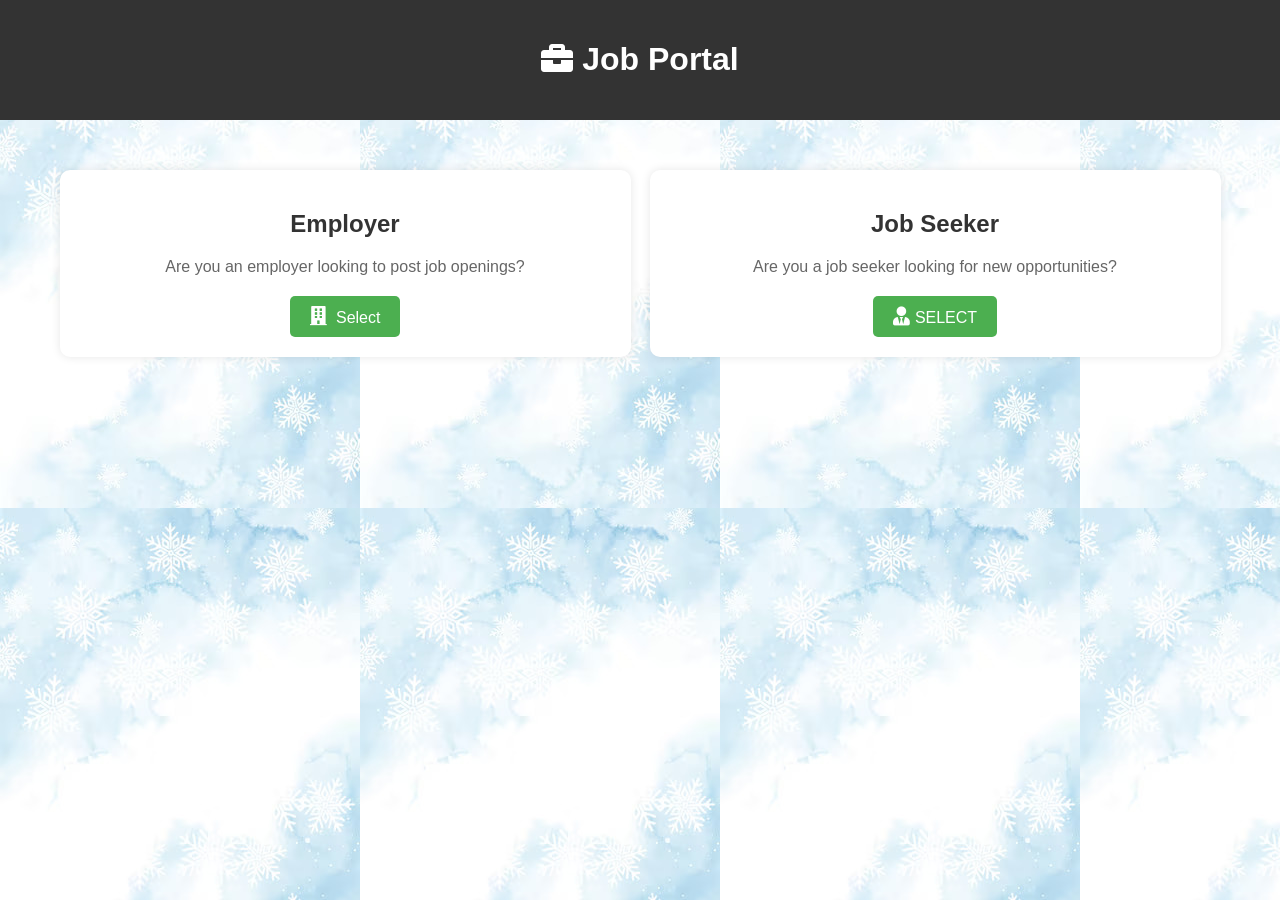
<file: index.html>
<!DOCTYPE html>
<html lang="en">
<head>
  <meta charset="UTF-8">
  <meta name="viewport" content="width=device-width, initial-scale=1.0">
  <title>Job Portal</title>
  <link rel="stylesheet" href="styles.css">
  <!-- Add a link to Font Awesome for icons -->
  <link rel="stylesheet" href="https://cdnjs.cloudflare.cxom/ajax/libs/font-awesome/5.15.3/css/all.min.css">
</head>
<body>

  <header>
    <h1><i class="fas fa-briefcase"></i> Job Portal</h1>
  </header>

  <section class="card-container">
    <div class="card" id="employerSelection">
      <h2>Employer</h2>
      <p>Are you an employer looking to post job openings?</p>
      <a href="employer.html"><i class="fas fa-building"></i> Select</a>
    </div>

    <div class="card" id="jobSeekerSelection">
      <h2>Job Seeker</h2>
      <p>Are you a job seeker looking for new opportunities?</p>
      <a href="jobseeker.html"><i class="fas fa-user-tie"></i>SELECT </a>
      
    </div>
  </section>

</body>
</html>
</file>
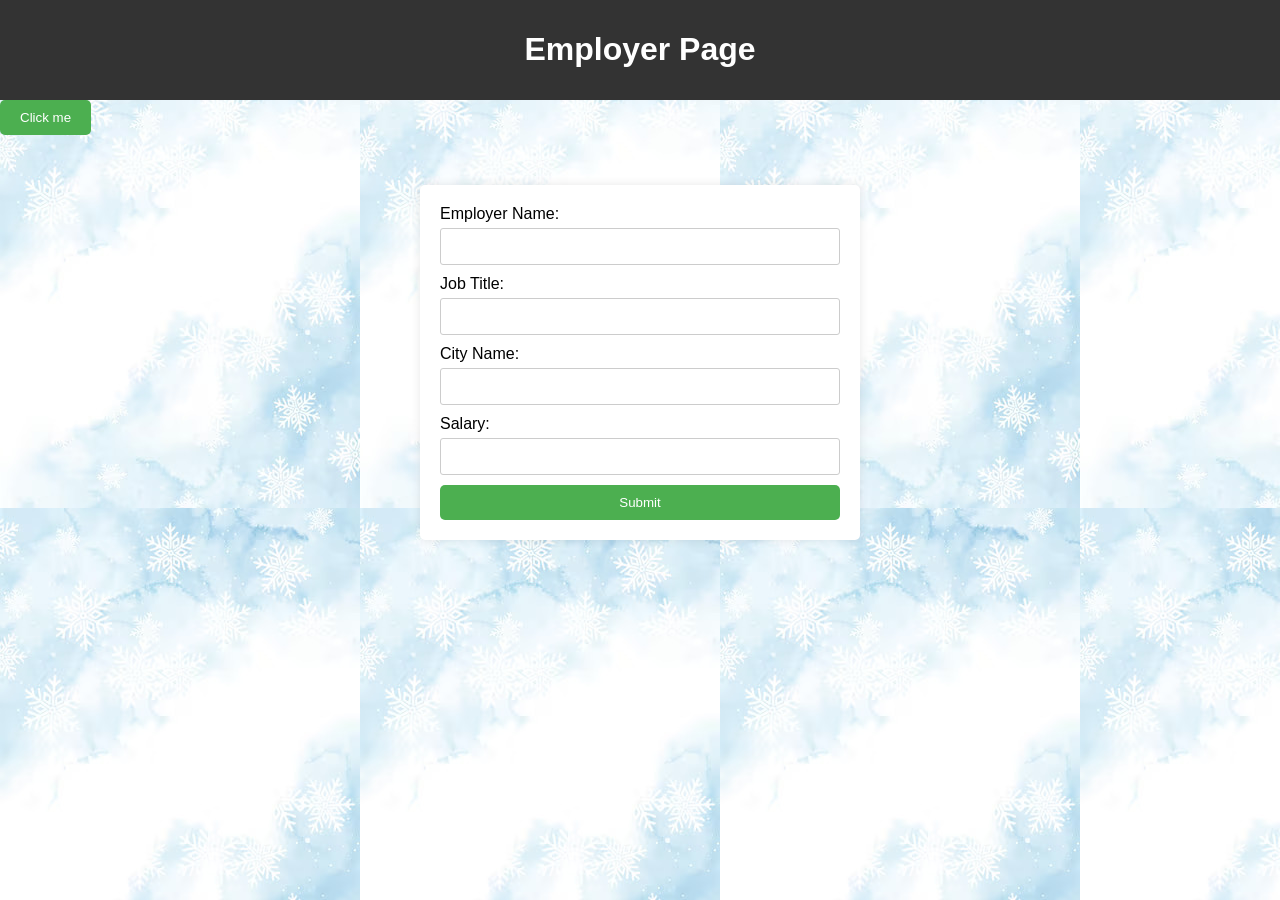
<file: employer.html>
<!DOCTYPE html>
<html lang="en">
<head>
  <meta charset="UTF-8">
  <meta name="viewport" content="width=device-width, initial-scale=1.0">
  <title>Employer Page</title>
  <link rel="stylesheet" href="employer.css">
</head>
<body>

  <header>
    <h1>Employer Page</h1>
  </header>
<!-- Example for a div with a background image -->
<div class="icon-background"></div>

<!-- Example for a button with a background image -->
<button class="button-icon">Click me</button>

  <section class="form-container">
    <form id="employerForm">
      <label for="employerName">Employer Name:</label>
      <input type="text" id="employerName" name="employerName" required>

      <label for="jobTitle">Job Title:</label>
      <input type="text" id="jobTitle" name="jobTitle" required>

      <label for="address">City Name:</label>
      <input type="text" id="workType" name="workType" required>

      <label for="salary">Salary:</label>
      <input type="text" id="salary" name="salary" required>

      <button type="button" onclick="submitEmployerForm()">Submit</button>
    </form>
  </section>
<script>employer.js</script>
</body>
</html>
</file>
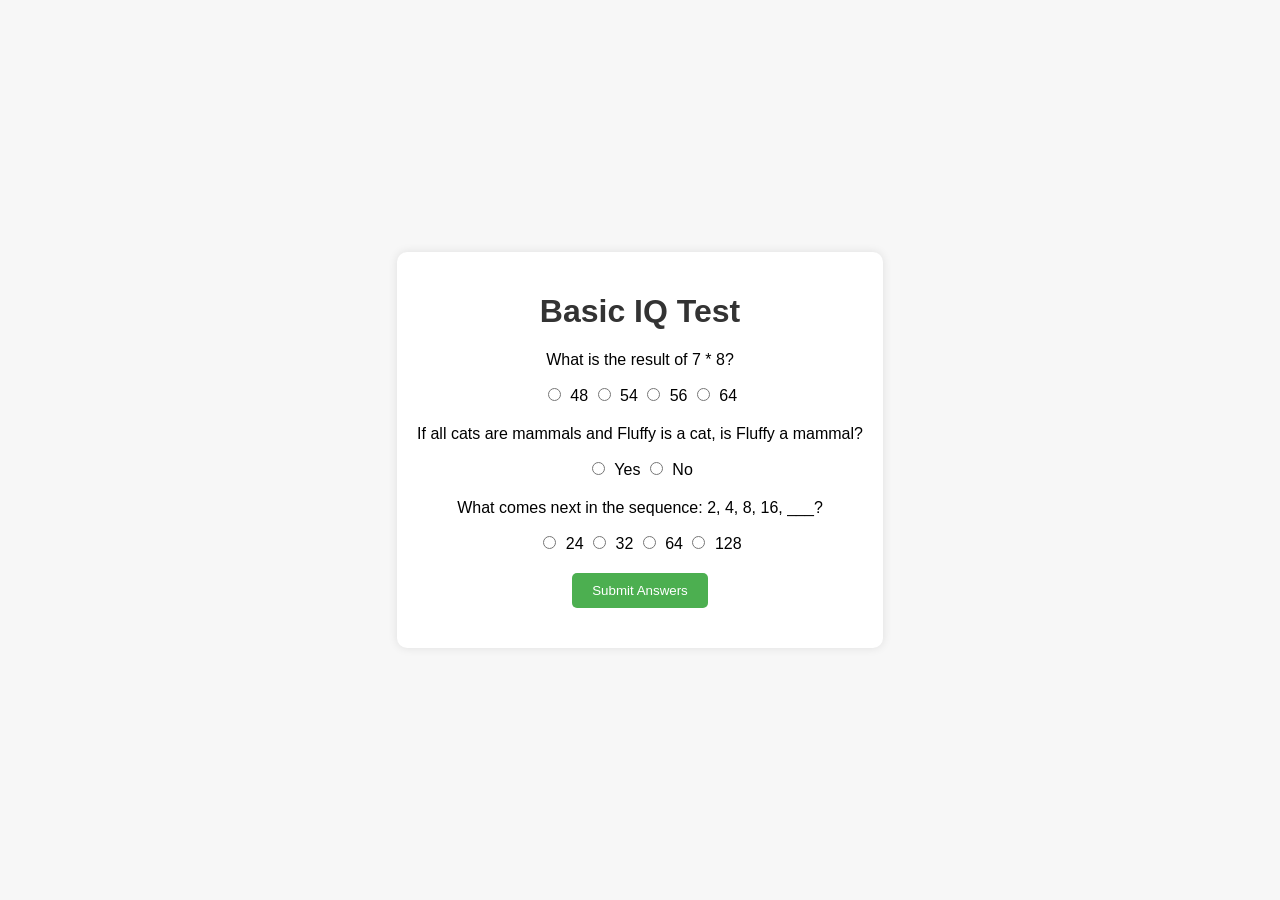
<file: iq.html>
<!DOCTYPE html>
<html lang="en">
<head>
    <meta charset="UTF-8">
    <meta name="viewport" content="width=device-width, initial-scale=1.0">
    <title>Basic IQ Test</title>
    <style>
        body {
            font-family: 'Arial', sans-serif;
            background-color: #f7f7f7;
            margin: 0;
            padding: 0;
            display: flex;
            justify-content: center;
            align-items: center;
            height: 100vh;
        }

        #quiz-container {
            text-align: center;
            background-color: #ffffff;
            padding: 20px;
            border-radius: 10px;
            box-shadow: 0 0 10px rgba(0, 0, 0, 0.1);
        }

        h1 {
            color: #333333;
        }

        .question {
            margin-bottom: 20px;
        }

        input[type="radio"] {
            margin-right: 5px;
        }

        button {
            background-color: #4caf50;
            color: #fff;
            padding: 10px 20px;
            border: none;
            border-radius: 5px;
            cursor: pointer;
            transition: background-color 0.3s;
        }

        button:hover {
            background-color: #45a049;
        }

        #result {
            margin-top: 20px;
            font-weight: bold;
            color: #333333;
        }
    </style>
</head>
<body>

<div id="quiz-container">
    <h1>Basic IQ Test</h1>
    <div class="question" id="question1">
        <p>What is the result of 7 * 8?</p>
        <input type="radio" name="q1" value="48"> 48
        <input type="radio" name="q1" value="54"> 54
        <input type="radio" name="q1" value="56"> 56
        <input type="radio" name="q1" value="64"> 64
    </div>

    <div class="question" id="question2">
        <p>If all cats are mammals and Fluffy is a cat, is Fluffy a mammal?</p>
        <input type="radio" name="q2" value="yes"> Yes
        <input type="radio" name="q2" value="no"> No
    </div>

    <div class="question" id="question3">
        <p>What comes next in the sequence: 2, 4, 8, 16, ___?</p>
        <input type="radio" name="q3" value="24"> 24
        <input type="radio" name="q3" value="32"> 32
        <input type="radio" name="q3" value="64"> 64
        <input type="radio" name="q3" value="128"> 128
    </div>

    <button onclick="calculateScore()">Submit Answers</button>

    <div id="result"></div>
</div>

<script>
    function calculateScore() {
        var score = 0;

        // Question 1
        var q1Answer = document.querySelector('input[name="q1"]:checked');
        if (q1Answer && q1Answer.value === "56") {
            score++;
        }

        // Question 2
        var q2Answer = document.querySelector('input[name="q2"]:checked');
        if (q2Answer && q2Answer.value === "yes") {
            score++;
        }

        // Question 3
        var q3Answer = document.querySelector('input[name="q3"]:checked');
        if (q3Answer && q3Answer.value === "32") {
            score++;
        }

        // Display result
        var resultContainer = document.getElementById("result");
        resultContainer.innerHTML = "You scored " + score + " out of 3.";
    }
</script>

</body>
</html>
</file>
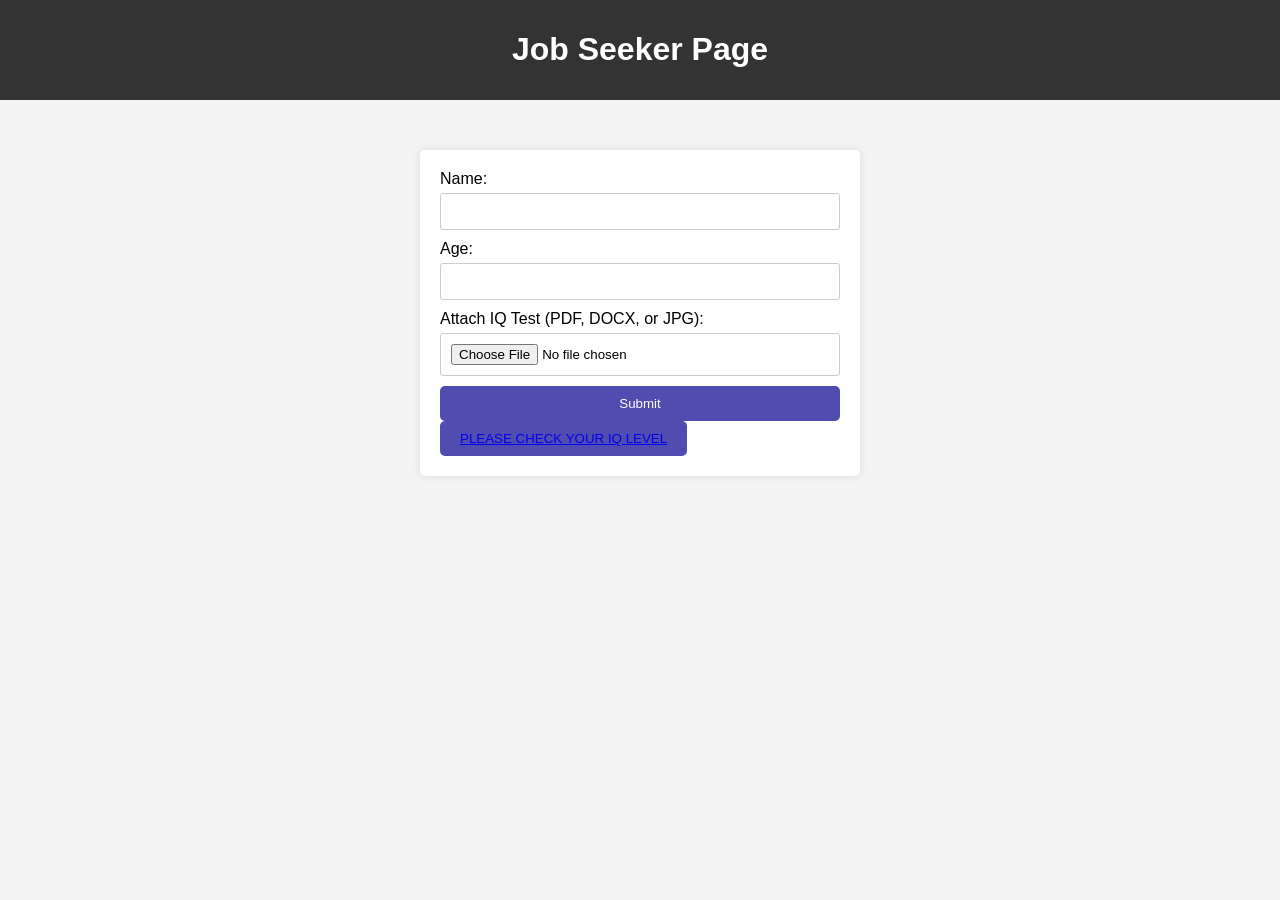
<file: jobseeker.html>
<!DOCTYPE html>
<html lang="en">
<head>
  <meta charset="UTF-8">
  <meta name="viewport" content="width=device-width, initial-scale=1.0">
  <title>Job Seeker Page</title>
  <link rel="stylesheet" href="jobseeker.css">
</head>
<body>

  <header>
    <h1>Job Seeker Page</h1>
  </header>

  <section class="form-container">
    <form id="jobSeekerForm">
      <label for="jobSeekerName">Name:</label>
      <input type="text" id="jobSeekerName" name="jobSeekerName" required>

      <label for="jobSeekerAge">Age:</label>
      <input type="number" id="jobSeekerAge" name="jobSeekerAge" required>

      <label for="iqTest">Attach IQ Test (PDF, DOCX, or JPG):</label>
      <input type="file" id="iqTest" name="iqTest" accept=".pdf, .docx, .jpg" required>

      <button type="button" onclick="submitJobSeekerForm()">Submit</button>
    </form>
   <button><a href="iq.html"><i class="fas fa-user-tie"></i> PLEASE CHECK YOUR IQ LEVEL</a></button>

  </section>

</body>
</html>
</file>
<file: styles.css>
body {
  font-family: 'Segoe UI', Tahoma, Geneva, Verdana, sans-serif;
  margin: 0;
  padding: 0;
  background-color: #f4f4f4;
  background-image: url('back.jpg');
}

header {
  background-color: #333;
  color: #fff;
  text-align: center;
  padding: 20px;
}

.card-container {
  display: flex;
  justify-content: space-around;
  align-items: center;
  margin: 50px;
}

.card {
  text-align: center;
  background-color: #fff;
  padding: 20px;
  border-radius: 10px;
  box-shadow: 0 0 10px rgba(0, 0, 0, 0.1);
  width: 45%;
  transition: box-shadow 0.3s;
}

.card:hover {
  box-shadow: 0 0 15px rgba(0, 0, 0, 0.2);
}

.card h2 {
  color: #333;
}

.card p {
  color: #666;
  margin-bottom: 20px;
}

.card a {
  display: inline-block;
  background-color: #4caf50;
  color: #fff;
  padding: 10px 20px;
  text-decoration: none;
  border-radius: 5px;
  transition: background-color 0.3s;
}

.card a:hover {
  background-color: #45a049;
}

/* Add some spacing and styling for icons */
.card i {
  margin-right: 5px;
  font-size: 1.2em;
}
</file>
<file: employer.css>
body {
    font-family: Arial, sans-serif;
    margin: 0;
    padding: 0;
    background-color: #f4f4f4;
    background-image: url('back.jpg');
  }
  
  header {
    background-color: #333;
    color: #fff;
    text-align: center;
    padding: 10px;
  }
  
  .form-container {
    max-width: 400px;
    margin: 50px auto;
    background-color: #fff;
    padding: 20px;
    border-radius: 5px;
    box-shadow: 0 0 10px rgba(0, 0, 0, 0.1);
  }
  
  form {
    display: flex;
    flex-direction: column;
  }
  
  label {
    margin-bottom: 5px;
  }
  
  input {
    padding: 10px;
    margin-bottom: 10px;
    border: 1px solid #ccc;
    border-radius: 3px;
  }
  
  button {
    background-color: #4caf50;
    color: #fff;
    padding: 10px 20px;
    border: none;
    border-radius: 5px;
    cursor: pointer;
    transition: background-color 0.3s;
  }
  
  button:hover {
    background-color: #45a049;
    align-items: center;
  }
</file>
<file: jobseeker.css>
body {
    font-family: Arial, sans-serif;
    margin: 0;
    padding: 0;
    background-color: #f4f4f4;
  }
  
  header {
    background-color: #333;
    color: #fff;
    text-align: center;
    padding: 10px;
  }
  
  .form-container {
    max-width: 400px;
    margin: 50px auto;
    background-color: #fff;
    padding: 20px;
    border-radius: 5px;
    box-shadow: 0 0 10px rgba(0, 0, 0, 0.1);
  }
  
  form {
    display: flex;
    flex-direction: column;
  }
  
  label {
    margin-bottom: 5px;
  }
  
  input, select {
    padding: 10px;
    margin-bottom: 10px;
    border: 1px solid #ccc;
    border-radius: 3px;
  }
  
  button {
    background-color: #514caf;
    color: #fff;
    padding: 10px 20px;
    border: none;
    border-radius: 5px;
    cursor: pointer;
    transition: background-color 0.3s;
  }
  
  button:hover {
    background-color: #45a049;
  }
</file>
